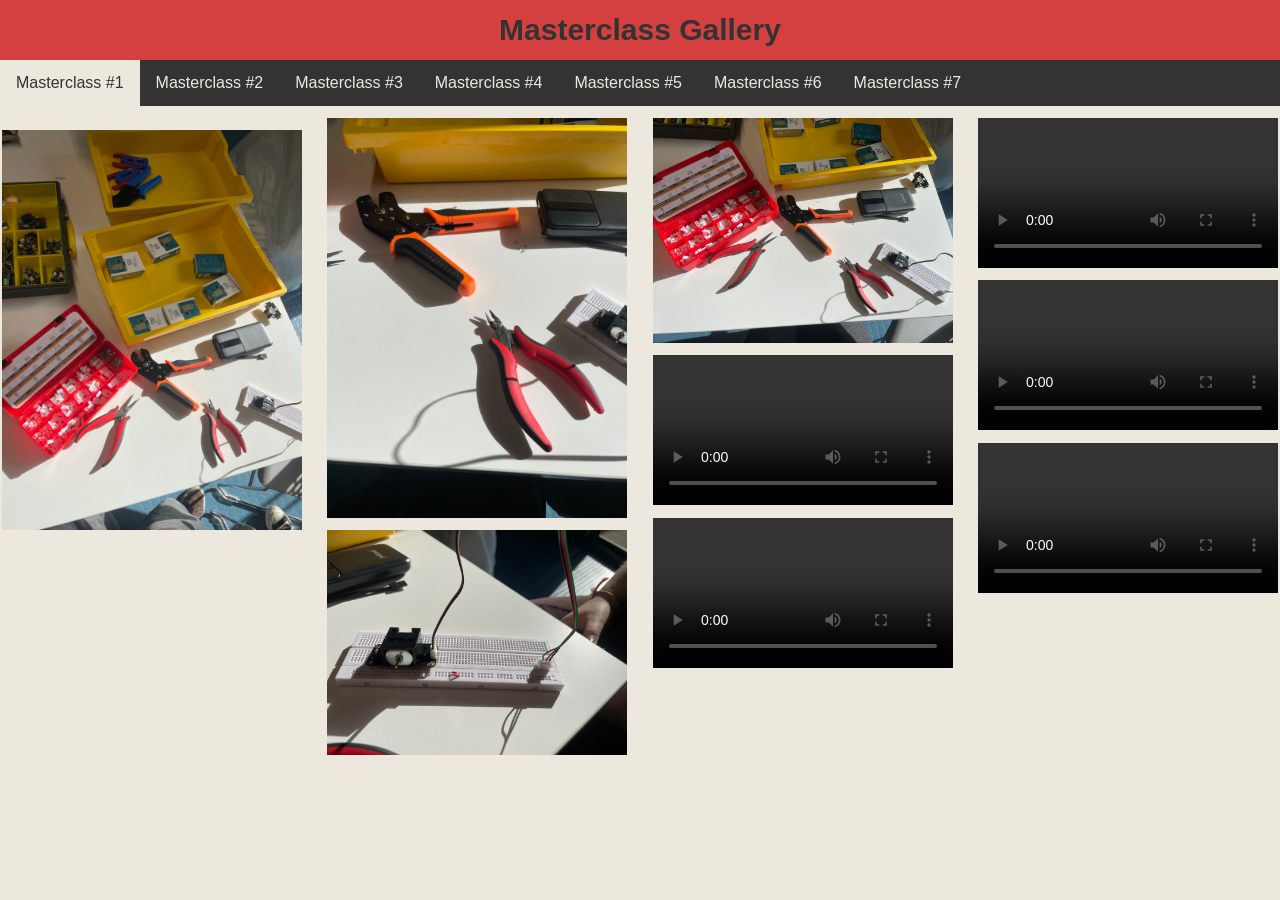
<file: HTML/gallery1.html>
<!DOCTYPE html>
<html lang="en">

<head>
    <meta charset="UTF-8">
    <meta name="viewport" content="width=device-width, initial-scale=1.0">
    <title>MasterclassGallery</title>
    <!-- links to css -->
    <link rel="stylesheet" href="../css/base.css" />
    <link rel="stylesheet" href="../css/layout.css" />
    <link rel="stylesheet" href="../css/module.css" />
</head>

<body class="l-flex-center">
    <!-- title -->
    <div>
        <h1 class="l-flex-center">Masterclass Gallery</h1>
    </div>

    <!-- navigation bar -->
    <nav>
        <ul>
            <li><a class="active" href="./gallery1.html">Masterclass #1</a></li>
            <li><a href="./gallery2.html">Masterclass #2</a></li>
            <li><a href="./gallery3.html">Masterclass #3</a></li>
            <li><a href="./gallery4.html">Masterclass #4</a></li>
            <li><a href="./gallery5.html">Masterclass #5</a></li>
            <li><a href="./gallery6.html">Masterclass #6</a></li>
            <li><a href="./gallery7.html">Masterclass #7</a></li>
        </ul>
    </nav>

    <!-- image gallery -->
    <div id="gallery-div">
        <!-- image 1 -->
        <div class="card l-flex-center">
            <img src="../assets/images/marsterclass_1/MC1_1_IMG.jpg" />
        </div>
        <!-- image 2 -->
        <div class="card l-flex-center">
            <img src="../assets/images/marsterclass_1/MC1_2_IMG.jpg" />
        </div>
        <!-- image 3 -->
        <div class="card l-flex-center">
            <img src="../assets/images/marsterclass_1/MC1_3_IMG.jpg" />
        </div>
        <!-- image 4 -->
        <div class="card l-flex-center">
            <img src="../assets/images/marsterclass_1/MC1_4_IMG.jpg" />
        </div>

        <!-- video gallery -->
        <!-- video 1 -->
        <video class="card l-flex-center" controls>
            <source src="../assets/videos/masterclass_1/MC1_1_VID.MOV" type="video/mp4">
        </video>
        <!-- video 2 -->
        <video class="card l-flex-center" controls>
            <source src="../assets/videos/masterclass_1/MC1_2_VID.MOV" type="video/mp4">
        </video>
        <!-- video 3 -->
        <video class="card l-flex-center" controls>
            <source src="../assets/videos/masterclass_1/MC1_3_VID.MOV" type="video/mp4">
        </video>
        <!-- video 4 -->
        <video class="card l-flex-center" controls>
            <source src="../assets/videos/masterclass_1/MC1_4_VID.MOV" type="video/mp4">
        </video>
        <!-- video 5 -->
        <video class="card l-flex-center" controls>
            <source src="../assets/videos/masterclass_1/MC1_5_VID.MOV" type="video/mp4">
        </video>

    </div>

</body>

</html>
</file>
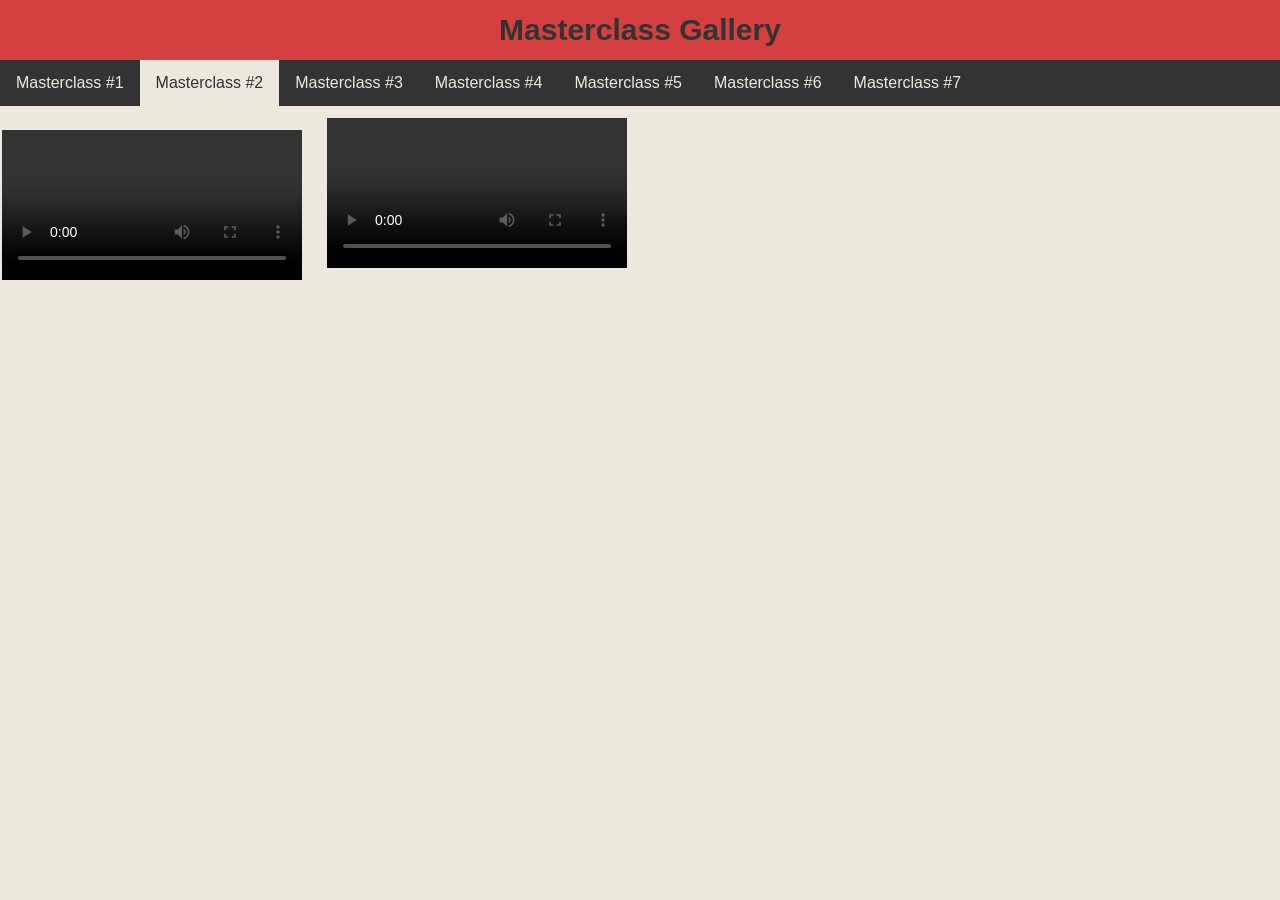
<file: HTML/gallery2.html>
<!DOCTYPE html>
<html lang="en">

<head>
   <meta charset="UTF-8">
   <meta name="viewport" content="width=device-width, initial-scale=1.0">
   <title>MasterclassGallery</title>
   <!-- links to css -->
   <link rel="stylesheet" href="../css/base.css" />
   <link rel="stylesheet" href="../css/layout.css" />
   <link rel="stylesheet" href="../css/module.css" />
</head>

<body class="l-flex-center">
   <!-- title -->
   <div>
      <h1 class="l-flex-center">Masterclass Gallery</h1>
   </div>

   <!-- navigation bar -->
   <nav>
      <ul>
         <li><a href="./gallery1.html">Masterclass #1</a></li>
         <li><a class="active" href="./gallery2.html">Masterclass #2</a></li>
         <li><a href="./gallery3.html">Masterclass #3</a></li>
         <li><a href="./gallery4.html">Masterclass #4</a></li>
         <li><a href="./gallery5.html">Masterclass #5</a></li>
         <li><a href="./gallery6.html">Masterclass #6</a></li>
         <li><a href="./gallery7.html">Masterclass #7</a></li>
      </ul>
   </nav>

   <div id="gallery-div">
   <!-- video gallery -->
   <!-- video 1 -->
   <video class="card l-flex-center" controls>
      <source src="../assets/videos/masterclass_2/MC2_1_VID.MOV" type="video/mp4">
   </video>
   <!-- video 2 -->
   <video class="card l-flex-center" controls>
      <source src="../assets/videos/masterclass_2/MC2_2_VID.MOV" type="video/mp4">
   </video>
   </div>
</body>

</html>
</file>
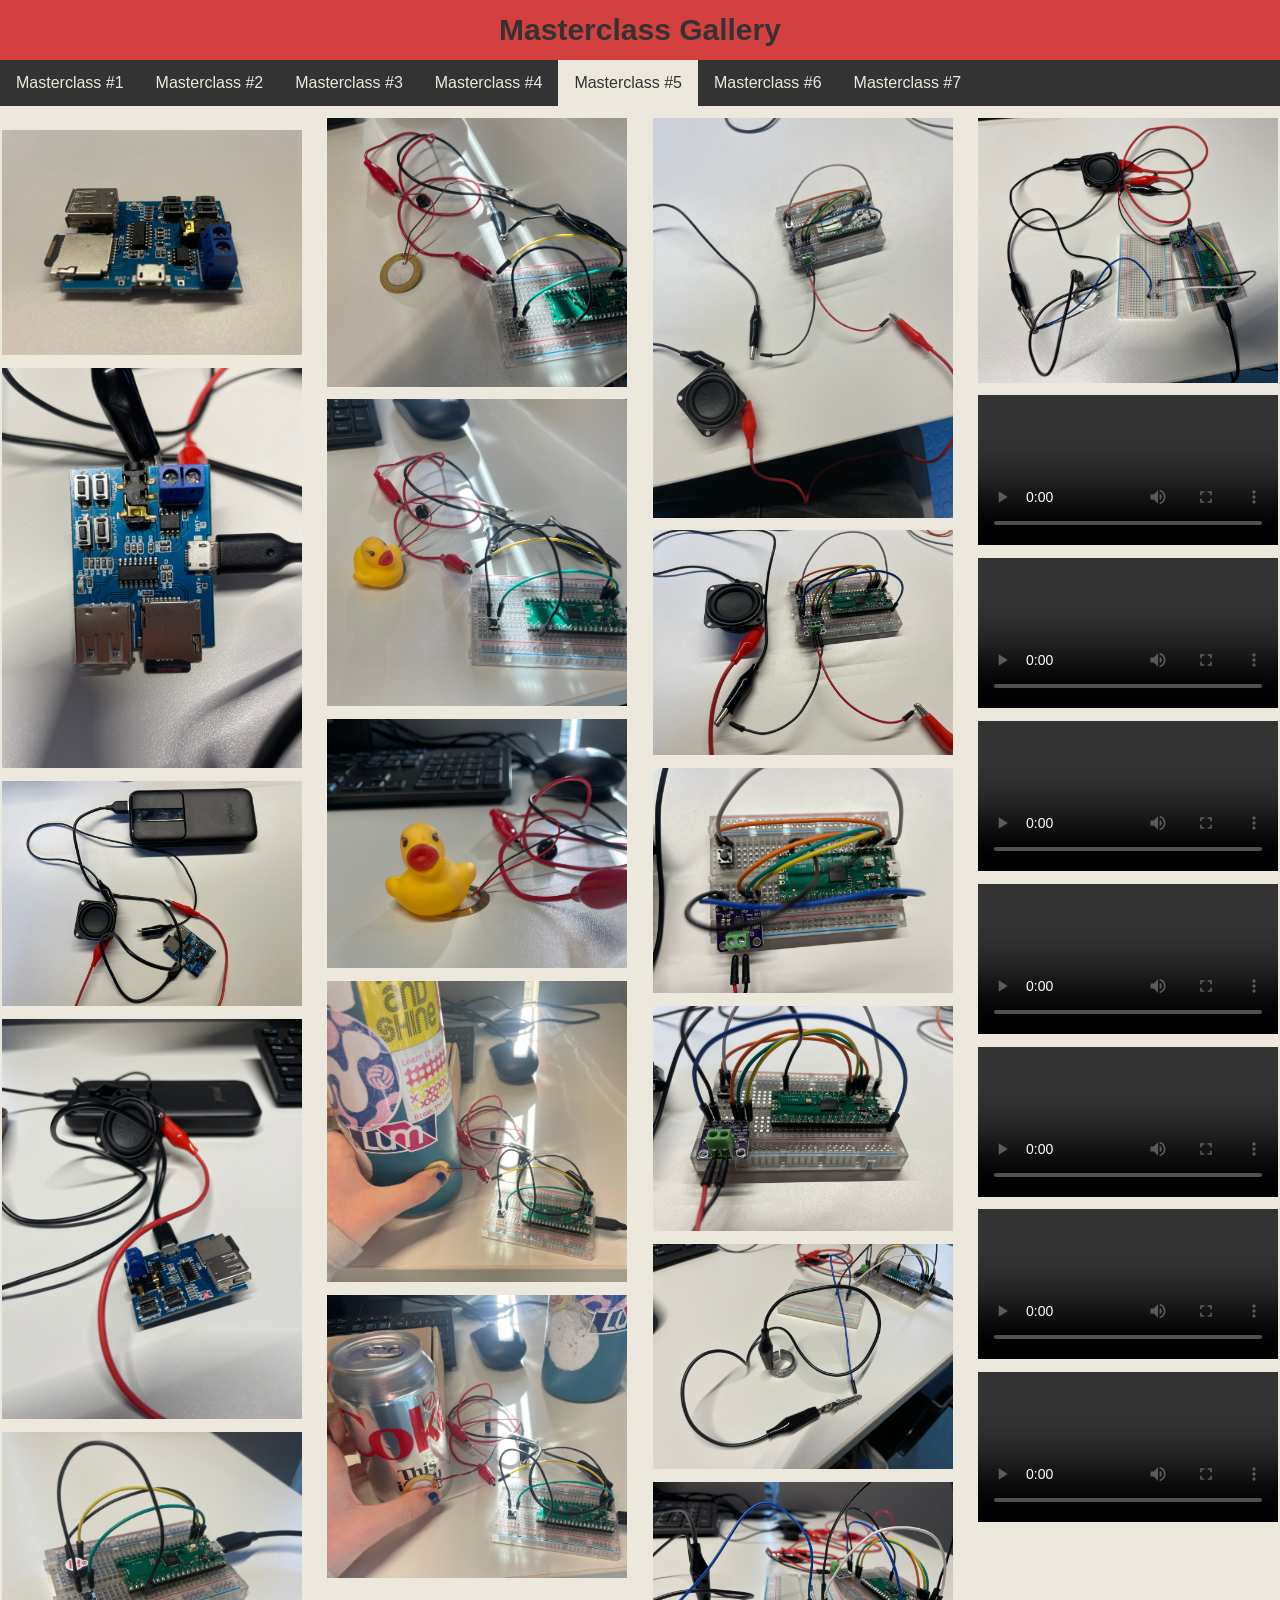
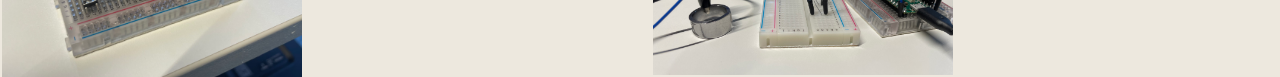
<file: HTML/gallery5.html>
<!DOCTYPE html>
<html lang="en">

<head>
   <meta charset="UTF-8">
   <meta name="viewport" content="width=device-width, initial-scale=1.0">
   <title>MasterclassGallery</title>
   <!-- links to css -->
   <link rel="stylesheet" href="../css/base.css" />
   <link rel="stylesheet" href="../css/layout.css" />
   <link rel="stylesheet" href="../css/module.css" />
</head>

<body class="l-flex-center">
   <!-- title -->
   <div>
      <h1 class="l-flex-center">Masterclass Gallery</h1>
   </div>

   <!-- navigation bar -->
   <nav>
      <ul>
         <li><a href="./gallery1.html">Masterclass #1</a></li>
         <li><a href="./gallery2.html">Masterclass #2</a></li>
         <li><a href="./gallery3.html">Masterclass #3</a></li>
         <li><a href="./gallery4.html">Masterclass #4</a></li>
         <li><a class="active" href="./gallery5.html">Masterclass #5</a></li>
         <li><a href="./gallery6.html">Masterclass #6</a></li>
         <li><a href="./gallery7.html">Masterclass #7</a></li>
      </ul>
   </nav>

        <!-- image gallery -->
    <div id="gallery-div">
        <!-- image 1 -->
        <div class="card l-flex-center">
            <img src="../assets/images/marsterclass_5/MC5_IMG_1.jpg" />
        </div>
        <!-- image 2 -->
        <div class="card l-flex-center">
            <img src="../assets/images/marsterclass_5/MC5_IMG_2.jpg" />
        </div>
        <!-- image 3 -->
        <div class="card l-flex-center">
            <img src="../assets/images/marsterclass_5/MC5_IMG_3.jpg" />
        </div>
        <!-- image 4 -->
        <div class="card l-flex-center">
            <img src="../assets/images/marsterclass_5/MC5_IMG_4.jpg" />
        </div>
        <!-- image 5 -->
        <div class="card l-flex-center">
            <img src="../assets/images/marsterclass_5/MC5_IMG_5.jpg" />
        </div>
        <!-- image 6 -->
        <div class="card l-flex-center">
            <img src="../assets/images/marsterclass_5/MC5_IMG_6.jpg" />
        </div>
        <!-- image 7 -->
        <div class="card l-flex-center">
            <img src="../assets/images/marsterclass_5/MC5_IMG_7.jpg" />
        </div>
        <!-- image 8 -->
        <div class="card l-flex-center">
            <img src="../assets/images/marsterclass_5/MC5_IMG_8.jpg" />
        </div>
        <!-- image 9 -->
        <div class="card l-flex-center">
            <img src="../assets/images/marsterclass_5/MC5_IMG_9.jpg" />
        </div>
        <!-- image 10 -->
        <div class="card l-flex-center">
            <img src="../assets/images/marsterclass_5/MC5_IMG_10.jpg" />
        </div>
        <!-- image 11 -->
        <div class="card l-flex-center">
            <img src="../assets/images/marsterclass_5/MC5_IMG_11.jpg" />
        </div>
        <!-- image 12 -->
        <div class="card l-flex-center">
            <img src="../assets/images/marsterclass_5/MC5_IMG_12.jpg" />
        </div>
        <!-- image 13 -->
        <div class="card l-flex-center">
            <img src="../assets/images/marsterclass_5/MC5_IMG_13.jpg" />
        </div>
        <!-- image 14 -->
        <div class="card l-flex-center">
            <img src="../assets/images/marsterclass_5/MC5_IMG_14.jpg" />
        </div>
        <!-- image 15 -->
        <div class="card l-flex-center">
            <img src="../assets/images/marsterclass_5/MC5_IMG_15.jpg" />
        </div>
        <!-- image 16 -->
        <div class="card l-flex-center">
            <img src="../assets/images/marsterclass_5/MC5_IMG_16.jpg" />
        </div>
        <!-- image 17 -->
        <div class="card l-flex-center">
            <img src="../assets/images/marsterclass_5/MC5_IMG_17.jpg" />
        </div>
        <!-- video gallery -->
        <!-- video 1 -->
        <video class="card l-flex-center" controls>
            <source src="../assets/videos/masterclass_5/MC5_VID_1.MOV" type="video/mp4">
        </video>
        <!-- video 2 -->
        <video class="card l-flex-center" controls>
            <source src="../assets/videos/masterclass_5/MC5_VID_2.MOV" type="video/mp4">
        </video>
        <!-- video 3 -->
        <video class="card l-flex-center" controls>
            <source src="../assets/videos/masterclass_5/MC5_VID_3.MOV" type="video/mp4">
        </video>
        <!-- video 4 -->
        <video class="card l-flex-center" controls>
            <source src="../assets/videos/masterclass_5/MC5_VID_4.MOV" type="video/mp4">
        </video>
        <!-- video 5 -->
        <video class="card l-flex-center" controls>
            <source src="../assets/videos/masterclass_5/MC5_VID_5.MOV" type="video/mp4">
        </video>
        <!-- video 6 -->
        <video class="card l-flex-center" controls>
            <source src="../assets/videos/masterclass_5/MC5_VID_6.MOV" type="video/mp4">
        </video>
        <!-- video 7 -->
        <video class="card l-flex-center" controls>
            <source src="../assets/videos/masterclass_5/MC5_VID_7.MOV" type="video/mp4">
        </video>
    </div>

</body>

</html>
</file>
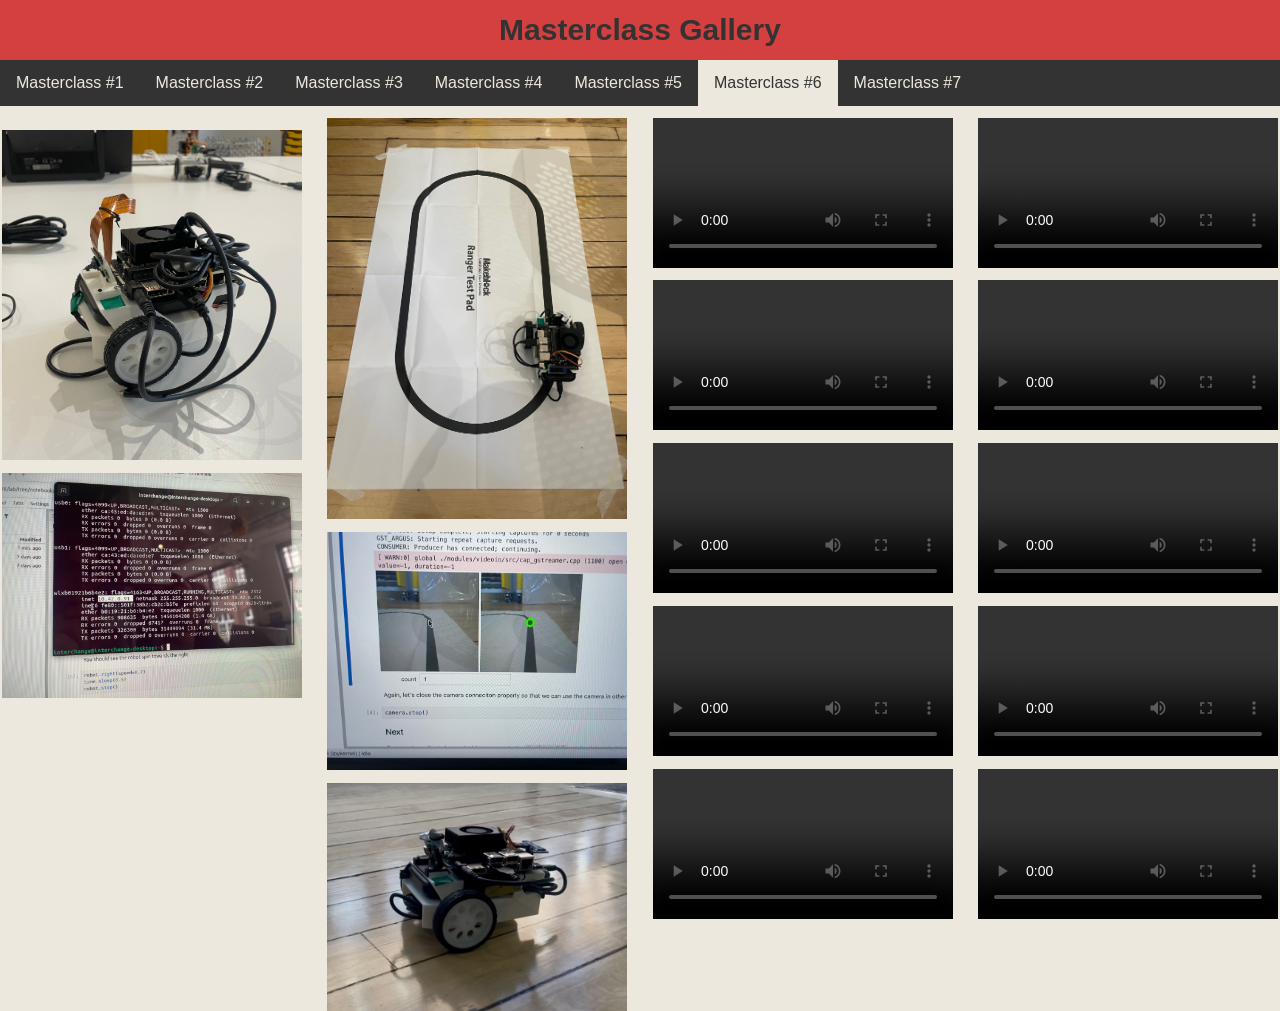
<file: HTML/gallery6.html>
<!DOCTYPE html>
<html lang="en">

<head>
   <meta charset="UTF-8">
   <meta name="viewport" content="width=device-width, initial-scale=1.0">
   <title>MasterclassGallery</title>
   <!-- links to css -->
   <link rel="stylesheet" href="../css/base.css" />
   <link rel="stylesheet" href="../css/layout.css" />
   <link rel="stylesheet" href="../css/module.css" />
</head>

<body class="l-flex-center">
   <!-- title -->
   <div>
      <h1 class="l-flex-center">Masterclass Gallery</h1>
   </div>

   <!-- navigation bar -->
   <nav>
      <ul>
         <li><a href="./gallery1.html">Masterclass #1</a></li>
         <li><a href="./gallery2.html">Masterclass #2</a></li>
         <li><a href="./gallery3.html">Masterclass #3</a></li>
         <li><a href="./gallery4.html">Masterclass #4</a></li>
         <li><a href="./gallery5.html">Masterclass #5</a></li>
         <li><a class="active" href="./gallery6.html">Masterclass #6</a></li>
         <li><a href="./gallery7.html">Masterclass #7</a></li>
      </ul>
   </nav>

</body>
 <!-- image gallery -->
    <div id="gallery-div">
        <!-- image 1 -->
        <div class="card l-flex-center">
            <img src="../assets/images/marsterclass_6/MC6_1_IMG.jpg" />
        </div>
        <!-- image 2 -->
        <div class="card l-flex-center">
            <img src="../assets/images/marsterclass_6/MC6_2_IMG.jpg" />
        </div>
        <!-- image 3 -->
        <div class="card l-flex-center">
            <img src="../assets/images/marsterclass_6/MC6_3_IMG.jpg" />
        </div>
        <!-- image 4 -->
        <div class="card l-flex-center">
            <img src="../assets/images/marsterclass_6/MC6_4_IMG.jpg" />
        </div>
        <!-- image 5 -->
        <div class="card l-flex-center">
            <img src="../assets/images/marsterclass_6/MC6_5_IMG.jpeg" />
        </div>
        <!-- video gallery -->
        <!-- video 1 -->
        <video class="card l-flex-center" controls>
            <source src="../assets/videos/masterclass_6/MC6_1_VID.mp4" type="video/mp4">
        </video>
        <!-- video 2 -->
        <video class="card l-flex-center" controls>
            <source src="../assets/videos/masterclass_6/MC6_2_VID.mp4" type="video/mp4">
        </video>
        <!-- video 3 -->
        <video class="card l-flex-center" controls>
            <source src="../assets/videos/masterclass_6/MC6_3_VID.mp4" type="video/mp4">
        </video>
        <!-- video 4 -->
        <video class="card l-flex-center" controls> 
            <source src="../assets/videos/masterclass_6/MC6_4_VID.mp4" type="video/mp4">
        </video>
        <!-- video 5 -->
        <video class="card l-flex-center" controls>
            <source src="../assets/videos/masterclass_6/MC6_5_VID.mp4" type="video/mp4">
        </video>
        <!-- video 6 -->
        <video class="card l-flex-center" controls>
            <source src="../assets/videos/masterclass_6/MC6_6_VID.mp4" type="video/mp4">
        </video>
        <!-- video 7 -->
        <video class="card l-flex-center" controls>
            <source src="../assets/videos/masterclass_6/MC6_7_VID.mp4" type="video/mp4">
        </video>
        <!-- video 8 -->
        <video class="card l-flex-center" controls>
            <source src="../assets/videos/masterclass_6/MC6_8_VID.mp4" type="video/mp4">
        </video>
        <!-- video 9 -->
        <video class="card l-flex-center" controls>
            <source src="../assets/videos/masterclass_6/MC6_9_VID.mp4" type="video/mp4">
        </video>
        <!-- video 10 -->
        <video class="card l-flex-center" controls>
            <source src="../assets/videos/masterclass_6/MC6_10_VID.mp4" type="video/mp4">
        </video>
      </div>
</html>
</file>
<file: css/base.css>
/* removes auto padding */
* {
    padding: 0;
    margin: 0;
}

/* whole page style */
body {
    background-color: rgb(237, 232, 222);
    font-family: 'Verdana', sans-serif;
}

/* title style */
h1 {
    background-color: rgb(212, 63, 63);
    color: #333333;
    font-size: 30px;
    padding: 1vw;
    width: 100vw;
}

ul {
    list-style-type: none;
    margin: 0;
    padding: 0;
    background-color: #333333;
    display: flex;
    width: 100vw;
}

ul li a {
    display: block;
    color: rgb(237, 232, 222);
    padding: 14px 16px;
    text-decoration: none;
}

ul li a:hover:not(.active) {
    background-color: rgb(212, 63, 63);
}

ul li a.active {
  background-color: rgb(237, 232, 222);
  color: #333333
}
</file>
<file: css/layout.css>
/* centers and aligns elements */
.l-flex-center{
    display: flex;
    justify-content: center;
    align-items: center;
    flex-direction: column;
}

/* gallery */
/* gallery layout */
#gallery-div{
    display: inline-block;
    column-count: 4;
    column-gap: 0px;
    line-height: 1;
    margin-top: 12px;
}

/* display 3 columns 550px - 700px */
@media (max-width: 700px){
    #gallery-div{
        column-count: 3;
    }
}

/* displays 2 columns 550px - 400px */
@media (max-width: 550px){
    #gallery-div{
        column-count: 2;
    }
}

/* displays 1 column 400px and under */
@media (max-width: 400px){
    #gallery-div{
        column-count: 1;
    }
}
</file>
<file: css/module.css>
/* cards */
/* whole card style */
.card {
    max-width: 300px;
    margin: 1vw;
}

/* image style */
.card img {
    width: 100%;
    height: auto;
    padding-left: 3px;
    padding-right: 3px;
}
</file>
